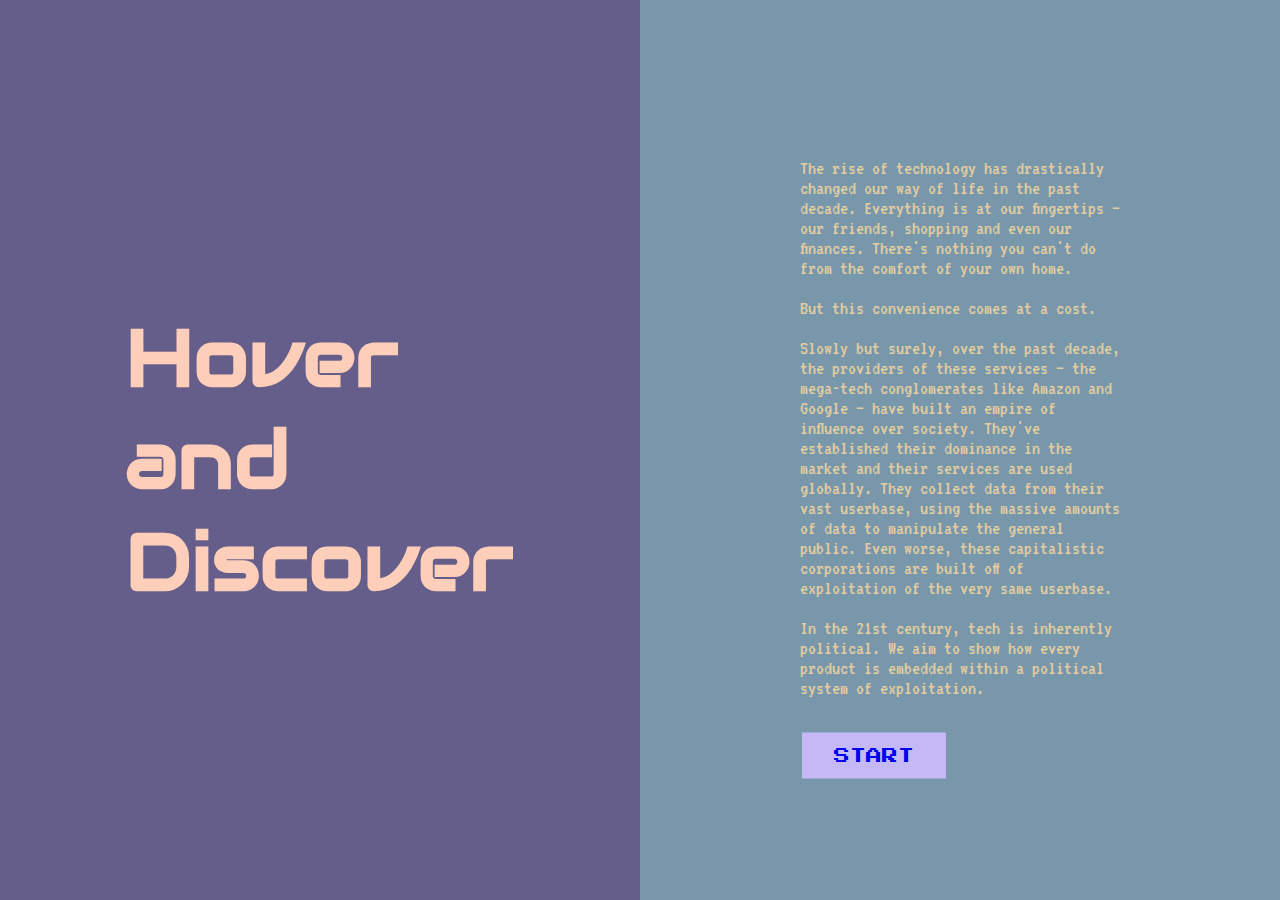
<file: index.html>
<!DOCTYPE html>
<html>
	<head>
		<title> Hover and Discover </title>
		<meta name = "description" content = "Move your cursor to discover more about the objects we use in our daily life.">
		<meta charset="utf-8"> 
		<meta name="viewport" content="width=device-width, initial-scale=1">
		<link href = "style.css" rel = "stylesheet">
        <link rel="preconnect" href="https://fonts.googleapis.com">
        <link rel="preconnect" href="https://fonts.gstatic.com" crossorigin>
        <link href="https://fonts.googleapis.com/css2?family=Audiowide&family=Electrolize&family=Press+Start+2P&family=VT323&display=swap" rel="stylesheet">
	</head>
	<body>
        <!-- Landing page for project -->
        <div class ="main-page">
            <!-- Divides the pages into two columns & centers the content in the column -->
                <div class = "split left">
                    <!-- Title of game-->
                    <div class = "centered">
                        <h1> Hover <br>and<br> Discover</h1>
                    </div>
                </div>
                <!--Game idea/description-->
                <div class = "split right">
                    <div class = "centered">
                        <div class = "text">
                            <p>The rise of technology has drastically changed our way of life in the past decade. Everything is at our fingertips — our friends, shopping and even our finances. There's nothing you can't do from the comfort of your own home.</p>

                            <p>But this convenience comes at a cost.</p>
                                
                            <p>Slowly but surely, over the past decade, the providers of these services — the mega-tech conglomerates like Amazon and Google — have built an empire of influence over society. They've established their dominance in the market and their services are used globally. They collect data from their vast userbase, using the massive amounts of data to manipulate the general public. Even worse, these capitalistic corporations are built off of exploitation of the very same userbase. </p>
                                
                            <p>In the 21st century, tech is inherently political. We aim to show how every product is embedded within a political system of exploitation.<br></p>
                        </div>
                        <!--Link to game-->
                        <div class = "btn">
                            <a href = "./game.html"> START </a>
                        </div>
                    </div>
                </div>
            <!-- </div> -->
        </div>
    </body>
</html>
</file>
<file: style.css>
/* body {
    font-family: Arial;
    color: white;
  }
   */

   canvas {
    display: block;
  }
  

  .split { 
    height: 100%;
    width: 50%;
    position: fixed;
    z-index: 1;
    top: 0;
    overflow-x: hidden;
    padding-top: 20px;
  }
  
  .left {
    left: 0;
    background-color: #655D8A;
  }
  
  .right {
    right: 0;
    background-color: #7897AB;
  }
  
  .centered {
    position: absolute;
    top: 50%;
    left: 50%;
    transform: translate(-50%, -50%);
    text-align: left;
  }

  h1 {
    color:#FDCEB9;
    font-family: 'Audiowide', cursive;;
    font-size: 5em;
  }

  .text {
      color: #E5CB9F;
      font-size: 1.25em;
      font-family: 'VT323', monospace;
  }

  .btn {
	background-color: #c4b9f5;
	border:  none;
	color: #E5CB9F;
	padding: 15px 32px;
	text-align: center;
	display:  inline-block;
	font-size:  16px;
	margin:  4px 2px;
	/* cursor: pointer; */
	font-family: 'Press Start 2P', cursive;
	font-weight: 400;
	margin-top: 15px;
}

.btn a, a:visited, a:active {
    text-decoration: none;
    cursor: pointer;
}

.btn:hover{
	background-color: #655D8A;
    text-decoration: none;
}
</file>
